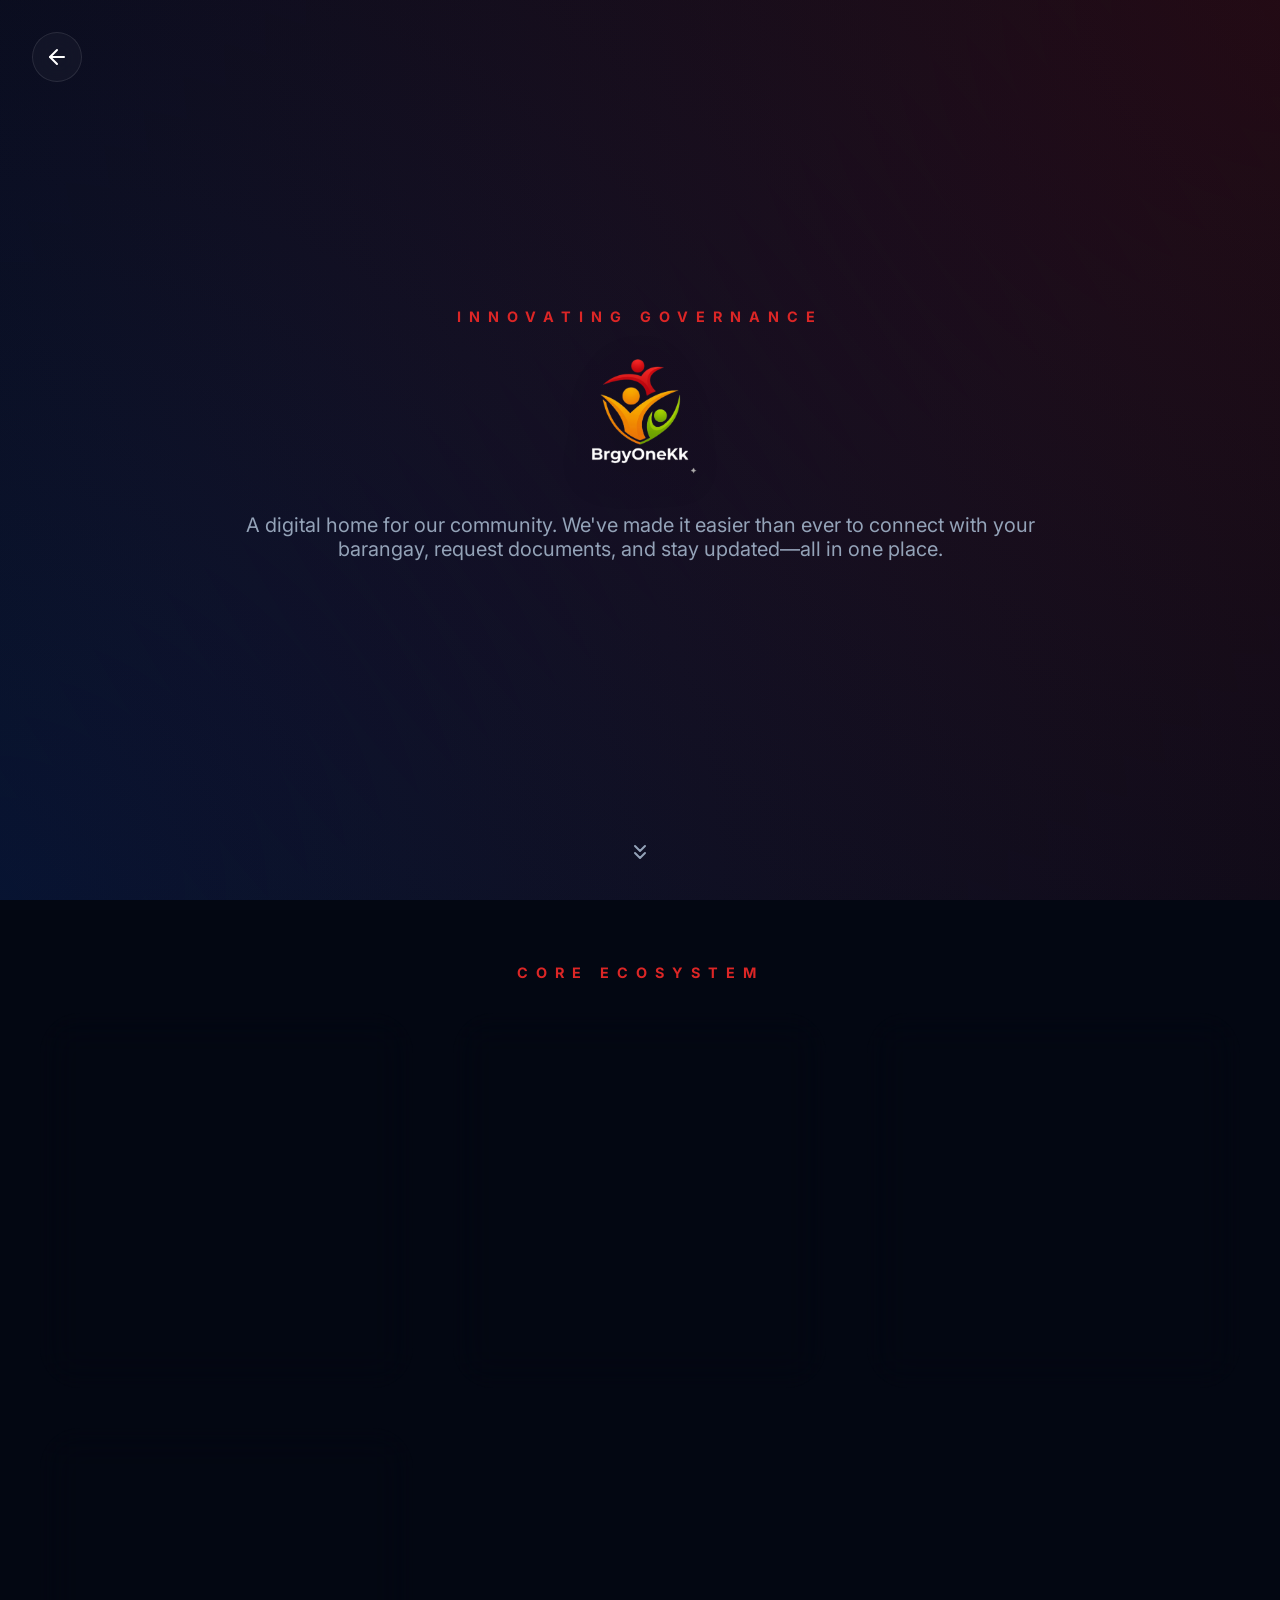
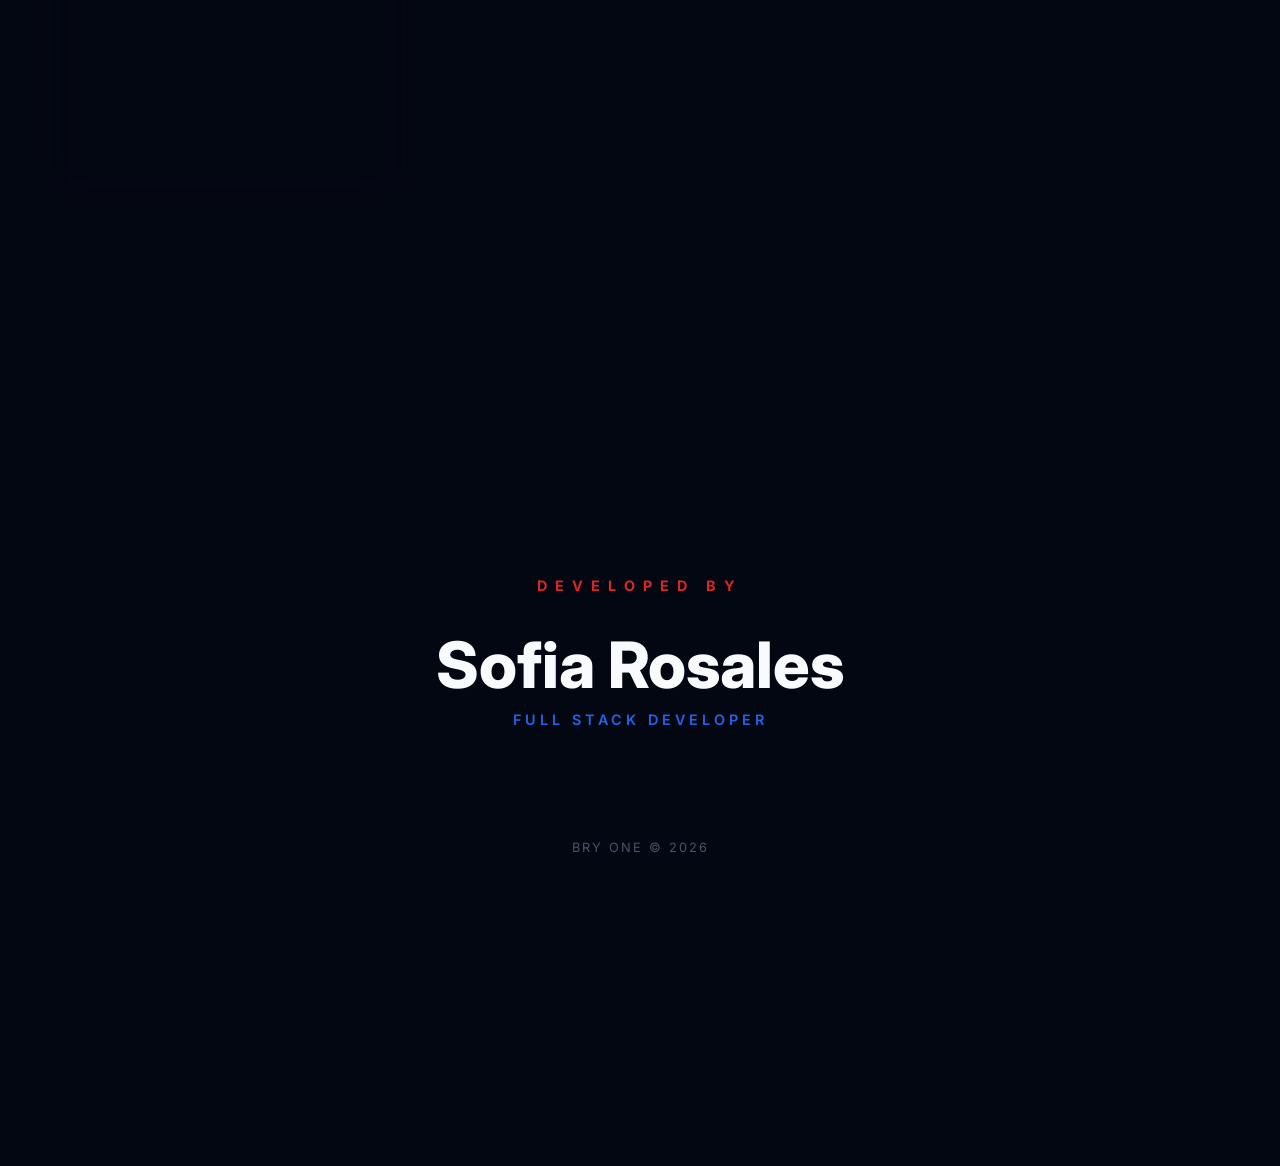
<file: about.html>
<!DOCTYPE html>
<html lang="en">

<head>
    <meta charset="UTF-8">
    <meta name="viewport" content="width=device-width, initial-scale=1.0">
    <title>About BrgyONE - The Future of Barangay Governance</title>
    <link rel="preconnect" href="https://fonts.googleapis.com">
    <link rel="preconnect" href="https://fonts.gstatic.com" crossorigin>
    <link href="https://fonts.googleapis.com/css2?family=Inter:wght@300;400;600;700;800&display=swap" rel="stylesheet">
    <style>
        :root {
            --primary: #dc2626;
            --secondary: #2563eb;
            --bg: #030712;
            --text: #f8fafc;
            --glass: rgba(255, 255, 255, 0.03);
            --glass-border: rgba(255, 255, 255, 0.1);
        }

        * {
            margin: 0;
            padding: 0;
            box-sizing: border-box;
            font-family: 'Inter', sans-serif;
        }

        body {
            background-color: var(--bg);
            color: var(--text);
            overflow-x: hidden;
            scroll-behavior: smooth;
        }

        /* Smooth Scroll Progress Bar */
        #progress {
            position: fixed;
            top: 0;
            left: 0;
            width: 0%;
            height: 4px;
            background: linear-gradient(90deg, var(--primary), var(--secondary));
            z-index: 1000;
        }

        .back-btn {
            position: fixed;
            top: 2rem;
            left: 2rem;
            z-index: 100;
            background: var(--glass);
            backdrop-filter: blur(10px);
            border: 1px solid var(--glass-border);
            padding: 0.75rem;
            border-radius: 50%;
            cursor: pointer;
            transition: all 0.3s ease;
            display: flex;
            align-items: center;
            justify-content: center;
            color: white;
            text-decoration: none;
        }

        .back-btn:hover {
            transform: scale(1.1);
            background: rgba(255, 255, 255, 0.1);
        }

        section {
            min-height: 100vh;
            display: flex;
            flex-direction: column;
            justify-content: center;
            align-items: center;
            padding: 4rem 2rem;
            position: relative;
        }

        .hero {
            background: radial-gradient(circle at top right, rgba(220, 38, 38, 0.15), transparent),
                radial-gradient(circle at bottom left, rgba(37, 99, 235, 0.15), transparent);
        }

        .hero-content {
            text-align: center;
            max-width: 800px;
            z-index: 2;
        }

        h1 {
            font-size: clamp(3rem, 10vw, 6rem);
            font-weight: 800;
            line-height: 1;
            margin-bottom: 1.5rem;
            background: linear-gradient(to bottom right, #fff, #94a3b8);
            -webkit-background-clip: text;
            -webkit-text-fill-color: transparent;
            background-clip: text;
        }

        .hero p {
            font-size: 1.25rem;
            color: #94a3b8;
            margin-bottom: 2rem;
        }

        .scroll-indicator {
            position: absolute;
            bottom: 2rem;
            animation: bounce 2s infinite;
        }

        @keyframes bounce {

            0%,
            20%,
            50%,
            80%,
            100% {
                transform: translateY(0);
            }

            40% {
                transform: translateY(-10px);
            }

            60% {
                transform: translateY(-5px);
            }
        }

        /* Features Section */
        .features {
            background: var(--bg);
        }

        .features-grid {
            display: grid;
            grid-template-columns: repeat(auto-fit, minmax(320px, 1fr));
            gap: 2.5rem;
            max-width: 1200px;
            width: 100%;
        }

        .feature-card {
            background: linear-gradient(135deg, rgba(255, 255, 255, 0.05) 0%, rgba(255, 255, 255, 0.01) 100%);
            backdrop-filter: blur(20px);
            -webkit-backdrop-filter: blur(20px);
            border: 1px solid rgba(255, 255, 255, 0.1);
            padding: 2.5rem;
            border-radius: 2.5rem;
            /* Smoother squircle feel */
            transition: all 0.6s cubic-bezier(0.16, 1, 0.3, 1);
            opacity: 0;
            transform: translateY(40px);
            position: relative;
            overflow: hidden;
            display: flex;
            flex-direction: column;
            align-items: flex-start;
            box-shadow: 0 10px 50px -10px rgba(0, 0, 0, 0.3);
        }

        .feature-card::before {
            content: '';
            position: absolute;
            top: 0;
            left: 0;
            right: 0;
            height: 1px;
            background: linear-gradient(90deg, transparent, rgba(255, 255, 255, 0.2), transparent);
        }

        .feature-card.visible {
            opacity: 1;
            transform: translateY(0);
        }

        .feature-card:hover {
            transform: translateY(-12px) scale(1.03);
            border-color: rgba(255, 255, 255, 0.25);
            background: rgba(255, 255, 255, 0.08);
            box-shadow: 0 20px 70px -15px rgba(0, 0, 0, 0.5);
        }

        .feature-icon {
            width: 64px;
            height: 64px;
            background: rgba(255, 255, 255, 0.05);
            border: 1px solid rgba(255, 255, 255, 0.1);
            border-radius: 1.25rem;
            margin-bottom: 2rem;
            display: flex;
            align-items: center;
            justify-content: center;
            color: #fff;
            position: relative;
            transition: all 0.4s ease;
        }

        .feature-card:hover .feature-icon {
            transform: scale(1.1) rotate(-5deg);
            background: var(--primary);
            box-shadow: 0 0 30px rgba(220, 38, 38, 0.4);
            border-color: transparent;
        }

        .feature-card h3 {
            font-size: 1.75rem;
            font-weight: 700;
            margin-bottom: 1.25rem;
            letter-spacing: -0.02em;
            color: #fff;
        }

        .feature-card p {
            color: #94a3b8;
            line-height: 1.7;
            font-size: 1.05rem;
            font-weight: 400;
        }

        /* Developer Section */
        .developer {
            text-align: center;
        }

        .dev-profile {
            position: relative;
            margin-bottom: 2rem;
            transition: all 0.8s cubic-bezier(0.23, 1, 0.32, 1);
            opacity: 0;
            transform: translateY(30px);
        }

        .dev-profile.visible {
            opacity: 1;
            transform: translateY(0);
        }

        .dev-name {
            font-size: clamp(2.5rem, 6vw, 4rem);
            font-weight: 800;
            margin-bottom: 0.5rem;
        }

        .dev-title {
            color: var(--secondary);
            font-weight: 600;
            text-transform: uppercase;
            letter-spacing: 4px;
            font-size: 0.9rem;
        }

        .blur-overlay {
            position: fixed;
            top: 0;
            left: 0;
            width: 100%;
            height: 100%;
            pointer-events: none;
            backdrop-filter: blur(0px);
            transition: backdrop-filter 0.5s ease;
            z-index: 1;
        }

        section {
            z-index: 5;
        }

        .section-title {
            font-size: 0.9rem;
            text-transform: uppercase;
            letter-spacing: 0.5rem;
            color: var(--primary);
            margin-bottom: 2rem;
            font-weight: 700;
        }

        /* Custom scrollbar */
        ::-webkit-scrollbar {
            width: 8px;
        }

        ::-webkit-scrollbar-track {
            background: var(--bg);
        }

        ::-webkit-scrollbar-thumb {
            background: var(--glass-border);
            border-radius: 10px;
        }

        /* Back to Top Button */
        .back-to-top {
            position: fixed;
            bottom: 2rem;
            right: 2rem;
            z-index: 100;
            background: rgba(255, 255, 255, 0.05);
            backdrop-filter: blur(15px);
            -webkit-backdrop-filter: blur(15px);
            border: 1px solid rgba(255, 255, 255, 0.1);
            padding: 1rem;
            border-radius: 50%;
            cursor: pointer;
            transition: all 0.5s cubic-bezier(0.16, 1, 0.3, 1);
            display: flex;
            align-items: center;
            justify-content: center;
            color: white;
            opacity: 0;
            transform: translateY(20px) scale(0.8);
            pointer-events: none;
            box-shadow: 0 10px 30px rgba(0, 0, 0, 0.3);
        }

        .back-to-top.visible {
            opacity: 1;
            transform: translateY(0) scale(1);
            pointer-events: auto;
        }

        .back-to-top:hover {
            transform: translateY(-5px) scale(1.1);
            background: rgba(255, 255, 255, 0.1);
            box-shadow: 0 15px 40px rgba(0, 0, 0, 0.4);
            border-color: rgba(255, 255, 255, 0.2);
        }
    </style>
</head>

<body>
    <div id="progress"></div>
    <div class="blur-overlay" id="blurOverlay"></div>

    <a href="index.html" class="back-btn" title="Go Back">
        <svg xmlns="http://www.w3.org/2000/svg" width="24" height="24" viewBox="0 0 24 24" fill="none"
            stroke="currentColor" stroke-width="2" stroke-linecap="round" stroke-linejoin="round">
            <line x1="19" y1="12" x2="5" y2="12"></line>
            <polyline points="12 19 5 12 12 5"></polyline>
        </svg>
    </a>

    <section class="hero">
        <div class="hero-content">
            <h2 class="section-title">Innovating Governance</h2>
            <img src="logo/BARANGAY.png" alt="BrgyONE Logo"
                style="height: 120px; width: auto; margin-bottom: 2rem; filter: drop-shadow(0 10px 20px rgba(0,0,0,0.2));">
            <p>A digital home for our community. We've made it easier than ever to connect with your barangay,
                request documents, and stay updated—all in one place.</p>
        </div>
        <div class="scroll-indicator">
            <svg xmlns="http://www.w3.org/2000/svg" width="24" height="24" viewBox="0 0 24 24" fill="none"
                stroke="#94a3b8" stroke-width="2" stroke-linecap="round" stroke-linejoin="round">
                <path d="M7 13l5 5 5-5M7 6l5 5 5-5" />
            </svg>
        </div>
    </section>

    <section class="features">
        <h2 class="section-title">Core Ecosystem</h2>
        <div class="features-grid">
            <div class="feature-card">
                <div class="feature-icon">
                    <svg xmlns="http://www.w3.org/2000/svg" width="24" height="24" viewBox="0 0 24 24" fill="none"
                        stroke="currentColor" stroke-width="2">
                        <rect x="3" y="4" width="18" height="16" rx="2" />
                        <circle cx="9" cy="10" r="2" />
                        <line x1="15" y1="8" x2="17" y2="8" />
                        <line x1="15" y1="12" x2="17" y2="12" />
                        <line x1="15" y1="16" x2="17" y2="16" />
                    </svg>
                </div>
                <h3>Digital Wallet ID</h3>
                <p>Keep your barangay ID right on your phone. You won't have to worry about forgetting your physical
                    card at home—it's always there when you need it.</p>
            </div>
            <div class="feature-card">
                <div class="feature-icon">
                    <svg xmlns="http://www.w3.org/2000/svg" width="24" height="24" viewBox="0 0 24 24" fill="none"
                        stroke="currentColor" stroke-width="2">
                        <path d="M23 19a2 2 0 0 1-2 2H3a2 2 0 0 1-2-2V8a2 2 0 0 1 2-2h4l2-3h6l2 3h4a2 2 0 0 1 2 2z" />
                        <circle cx="12" cy="13" r="4" />
                    </svg>
                </div>
                <h3>Smart QR Scan</h3>
                <p>Quickly verify IDs using your camera or by simply uploading a screenshot. It's fast, convenient, and
                    designed to work however you prefer.</p>
            </div>
            <div class="feature-card">
                <div class="feature-icon">
                    <svg xmlns="http://www.w3.org/2000/svg" width="24" height="24" viewBox="0 0 24 24" fill="none"
                        stroke="currentColor" stroke-width="2">
                        <path d="M14 2H6a2 2 0 0 0-2 2v16a2 2 0 0 0 2 2h12a2 2 0 0 0 2-2V8z" />
                        <polyline points="14 2 14 8 20 8" />
                        <line x1="16" y1="13" x2="8" y2="13" />
                        <line x1="16" y1="17" x2="8" y2="17" />
                    </svg>
                </div>
                <h3>E-Document Requests</h3>
                <p>Forget the long lines at the hall. Apply for certificates and clearances online and we'll let you
                    know as soon as they're ready for pickup.</p>
            </div>
            <div class="feature-card">
                <div class="feature-icon">
                    <svg xmlns="http://www.w3.org/2000/svg" width="24" height="24" viewBox="0 0 24 24" fill="none"
                        stroke="currentColor" stroke-width="2">
                        <path d="M18 8A6 6 0 0 0 6 8c0 7-3 9-3 9h18s-3-2-3-9" />
                        <path d="M13.73 21a2 2 0 0 1-3.46 0" />
                    </svg>
                </div>
                <h3>Live Broadcasts</h3>
                <p>Stay informed with important news and emergency alerts sent straight to your phone. Never miss an
                    update on what's happening in our neighborhood.</p>
            </div>
        </div>
    </section>

    <section class="developer">
        <h2 class="section-title">Developed by</h2>
        <div class="dev-profile">
            <h2 class="dev-name">Sofia Rosales</h2>
            <p class="dev-title">Full Stack Developer</p>
        </div>
        <div style="margin-top: 5rem; color: #475569; font-size: 0.8rem; letter-spacing: 2px;">
            BRY ONE &copy; 2026
        </div>
    </section>

    <button class="back-to-top" id="backToTop" title="Scroll to Top"
        onclick="window.scrollTo({top: 0, behavior: 'smooth'})">
        <svg xmlns="http://www.w3.org/2000/svg" width="24" height="24" viewBox="0 0 24 24" fill="none"
            stroke="currentColor" stroke-width="2" stroke-linecap="round" stroke-linejoin="round">
            <polyline points="18 15 12 9 6 15"></polyline>
        </svg>
    </button>

    <script>
        // Progress Bar
        window.onscroll = function () {
            let winScroll = document.body.scrollTop || document.documentElement.scrollTop;
            let height = document.documentElement.scrollHeight - document.documentElement.clientHeight;
            let scrolled = (winScroll / height) * 100;
            const progress = document.getElementById("progress");
            if (progress) progress.style.width = scrolled + "%";

            // Subtle blurring effect (max 4px instead of 10px)
            const blurOverlay = document.getElementById("blurOverlay");
            const blurAmount = Math.min(scrolled / 20, 4);
            if (blurOverlay) blurOverlay.style.backdropFilter = `blur(${blurAmount}px)`;

            // Fade out the hero on scroll
            const hero = document.querySelector('.hero-content');
            if (hero) {
                hero.style.opacity = 1 - (winScroll / 500);
                hero.style.transform = `translateY(${winScroll * 0.2}px)`;
            }

            // Show/hide back to top button
            const backToTop = document.getElementById('backToTop');
            if (backToTop) {
                if (winScroll > 300) {
                    backToTop.classList.add('visible');
                } else {
                    backToTop.classList.remove('visible');
                }
            }
        };

        // Reveal animations
        const observerOptions = {
            threshold: 0.2,
            rootMargin: "0px"
        };

        const observer = new IntersectionObserver((entries) => {
            entries.forEach(entry => {
                if (entry.isIntersecting) {
                    entry.target.classList.add('visible');
                } else {
                    // Optional: remove visible class to re-animate when scrolling back
                    // entry.target.classList.remove('visible');
                }
            });
        }, observerOptions);

        document.querySelectorAll('.feature-card, .dev-profile').forEach(el => {
            observer.observe(el);
        });
    </script>
</body>

</html>
</file>
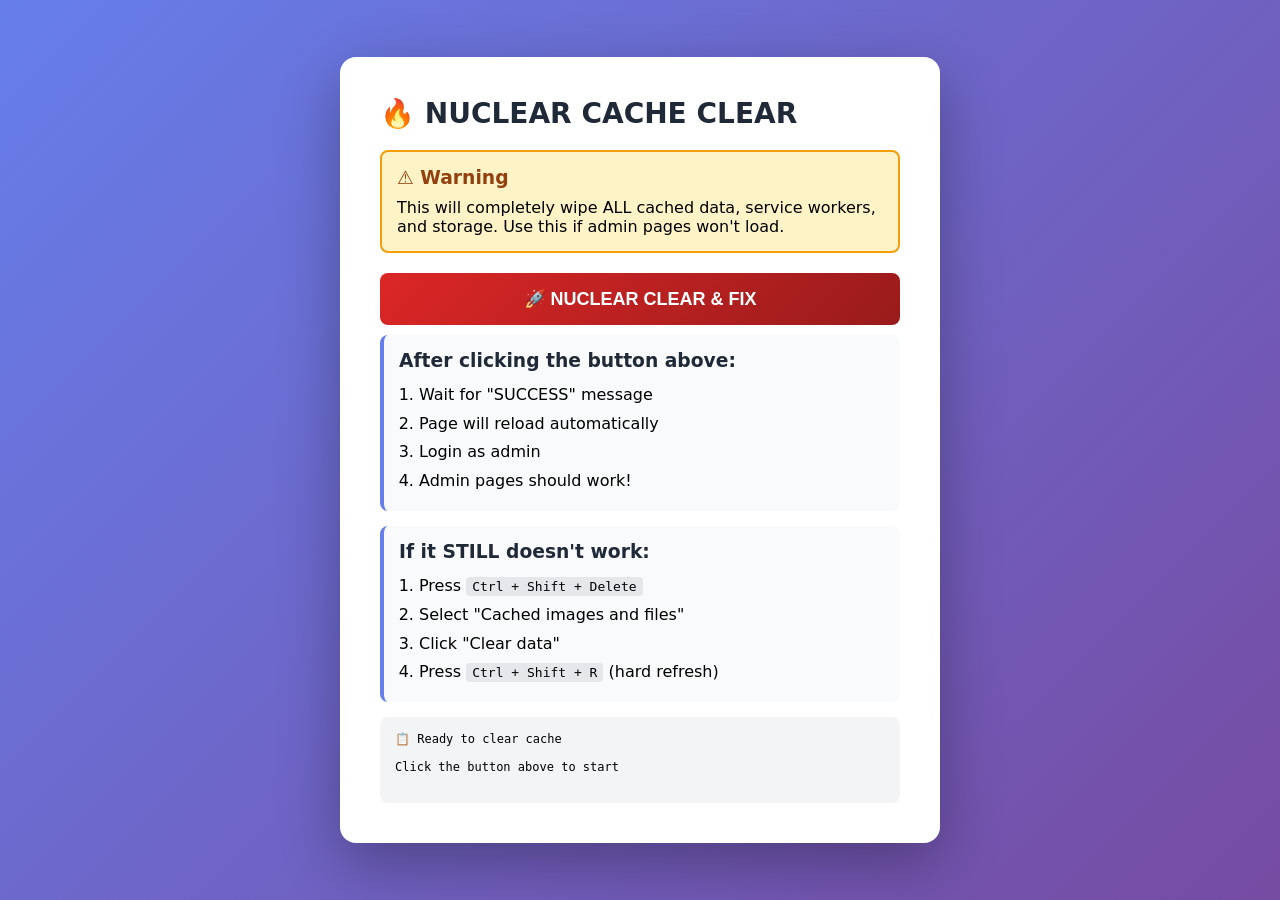
<file: clear-cache.html>
<!DOCTYPE html>
<html lang="en">

<head>
    <meta charset="UTF-8">
    <meta name="viewport" content="width=device-width, initial-scale=1.0">
    <title>🔥 FORCE CLEAR - BrgyONE</title>
    <style>
        * {
            margin: 0;
            padding: 0;
            box-sizing: border-box;
        }

        body {
            font-family: system-ui, -apple-system, sans-serif;
            background: linear-gradient(135deg, #667eea 0%, #764ba2 100%);
            min-height: 100vh;
            display: flex;
            align-items: center;
            justify-content: center;
            padding: 20px;
        }

        .container {
            background: white;
            padding: 40px;
            border-radius: 16px;
            box-shadow: 0 20px 60px rgba(0, 0, 0, 0.3);
            max-width: 600px;
            width: 100%;
        }

        h1 {
            color: #1f2937;
            margin-bottom: 20px;
            font-size: 28px;
        }

        .warning {
            background: #fef3c7;
            border: 2px solid #f59e0b;
            padding: 15px;
            border-radius: 8px;
            margin-bottom: 20px;
        }

        .warning h3 {
            color: #92400e;
            margin-bottom: 10px;
        }

        button {
            background: linear-gradient(135deg, #dc2626 0%, #991b1b 100%);
            color: white;
            border: none;
            padding: 15px 30px;
            border-radius: 8px;
            font-size: 18px;
            font-weight: 600;
            cursor: pointer;
            width: 100%;
            margin-bottom: 10px;
        }

        button:hover {
            opacity: 0.9;
        }

        button.success {
            background: linear-gradient(135deg, #10b981 0%, #059669 100%);
        }

        .status {
            margin-top: 20px;
            padding: 15px;
            border-radius: 8px;
            display: none;
        }

        .status.show {
            display: block;
        }

        .status.success {
            background: #d1fae5;
            color: #065f46;
        }

        .status.error {
            background: #fee2e2;
            color: #991b1b;
        }

        pre {
            background: #f3f4f6;
            padding: 15px;
            border-radius: 8px;
            overflow-x: auto;
            font-size: 12px;
            max-height: 300px;
            overflow-y: auto;
        }

        .step {
            background: #f9fafb;
            padding: 15px;
            border-radius: 8px;
            margin-bottom: 15px;
            border-left: 4px solid #667eea;
        }

        .step h3 {
            color: #1f2937;
            margin-bottom: 10px;
        }

        code {
            background: #e5e7eb;
            padding: 2px 6px;
            border-radius: 4px;
            font-family: monospace;
        }
    </style>
</head>

<body>
    <div class="container">
        <h1>🔥 NUCLEAR CACHE CLEAR</h1>

        <div class="warning">
            <h3>⚠️ Warning</h3>
            <p>This will completely wipe ALL cached data, service workers, and storage. Use this if admin pages won't
                load.</p>
        </div>

        <button onclick="nuclearClear()">🚀 NUCLEAR CLEAR & FIX</button>

        <div class="step">
            <h3>After clicking the button above:</h3>
            <ol style="margin-left: 20px; line-height: 1.8;">
                <li>Wait for "SUCCESS" message</li>
                <li>Page will reload automatically</li>
                <li>Login as admin</li>
                <li>Admin pages should work!</li>
            </ol>
        </div>

        <div class="step">
            <h3>If it STILL doesn't work:</h3>
            <ol style="margin-left: 20px; line-height: 1.8;">
                <li>Press <code>Ctrl + Shift + Delete</code></li>
                <li>Select "Cached images and files"</li>
                <li>Click "Clear data"</li>
                <li>Press <code>Ctrl + Shift + R</code> (hard refresh)</li>
            </ol>
        </div>

        <div id="status" class="status"></div>
        <pre id="log"></pre>
    </div>

    <script>
        const log = document.getElementById('log');
        const status = document.getElementById('status');

        function addLog(message) {
            log.textContent += message + '\n';
            log.scrollTop = log.scrollHeight;
            console.log(message);
        }

        async function nuclearClear() {
            status.className = 'status show';
            status.textContent = '🔄 Clearing everything...';
            log.textContent = '';

            try {
                addLog('🚀 Starting NUCLEAR cache clear...\n');

                // 1. Unregister ALL service workers
                addLog('1️⃣ Unregistering service workers...');
                if ('serviceWorker' in navigator) {
                    const registrations = await navigator.serviceWorker.getRegistrations();
                    addLog(`   Found ${registrations.length} service worker(s)`);
                    for (let registration of registrations) {
                        await registration.unregister();
                        addLog('   ✅ Unregistered service worker');
                    }
                }

                // 2. Delete ALL caches
                addLog('\n2️⃣ Deleting ALL caches...');
                if ('caches' in window) {
                    const cacheNames = await caches.keys();
                    addLog(`   Found ${cacheNames.length} cache(s)`);
                    for (let cacheName of cacheNames) {
                        await caches.delete(cacheName);
                        addLog(`   ✅ Deleted: ${cacheName}`);
                    }
                }

                // 3. Clear localStorage
                addLog('\n3️⃣ Clearing localStorage...');
                const localStorageCount = localStorage.length;
                addLog(`   Found ${localStorageCount} item(s)`);
                localStorage.clear();
                addLog('   ✅ localStorage cleared');

                // 4. Clear sessionStorage
                addLog('\n4️⃣ Clearing sessionStorage...');
                const sessionStorageCount = sessionStorage.length;
                addLog(`   Found ${sessionStorageCount} item(s)`);
                sessionStorage.clear();
                addLog('   ✅ sessionStorage cleared');

                // 5. Clear IndexedDB
                addLog('\n5️⃣ Deleting IndexedDB...');
                if ('indexedDB' in window) {
                    try {
                        const dbs = await indexedDB.databases();
                        addLog(`   Found ${dbs.length} database(s)`);
                        for (let db of dbs) {
                            indexedDB.deleteDatabase(db.name);
                            addLog(`   ✅ Deleted: ${db.name}`);
                        }
                    } catch (e) {
                        addLog('   ⚠️ Could not list DBs (this is ok)');
                        // Try to delete the known database
                        indexedDB.deleteDatabase('BrgyONEDB');
                        addLog('   ✅ Deleted: BrgyONEDB');
                    }
                }

                addLog('\n✅✅✅ NUCLEAR CLEAR COMPLETE! ✅✅✅');
                addLog('🔄 Reloading in 2 seconds...\n');

                status.className = 'status show success';
                status.textContent = '✅ SUCCESS! Reloading...';

                // Force reload with cache bypass
                setTimeout(() => {
                    window.location.href = 'index.html?nocache=' + Date.now();
                }, 2000);

            } catch (error) {
                addLog('\n❌ Error: ' + error.message);
                status.className = 'status show error';
                status.textContent = '❌ Error: ' + error.message;
            }
        }

        // Show instructions
        addLog('📋 Ready to clear cache\n');
        addLog('Click the button above to start\n');
    </script>
</body>

</html>
</file>
